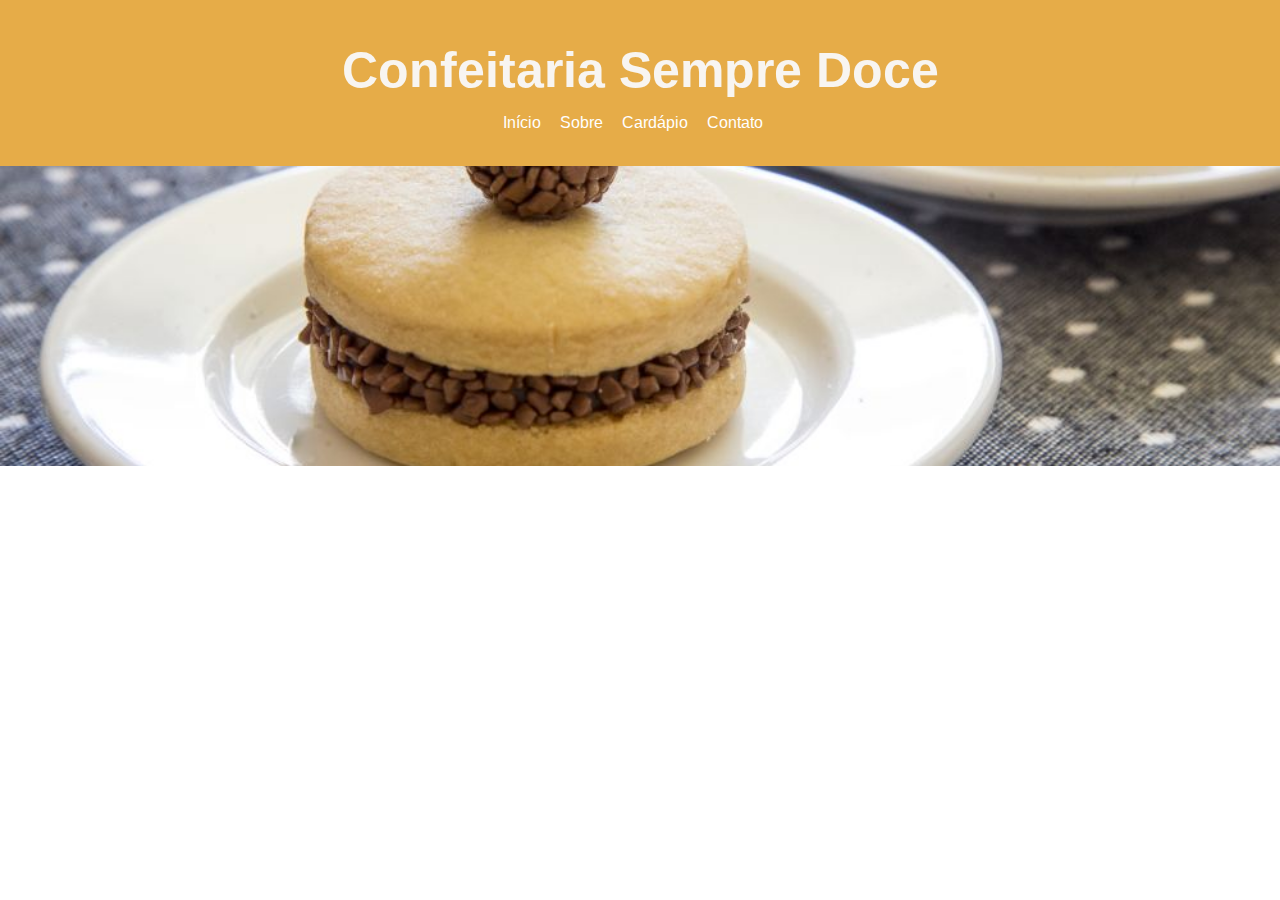
<file: index.html>
<!DOCTYPE html>
<html lang="en">
<head>
    <meta charset="UTF-8">
    <meta name="viewport" content="width=device-width, initial-scale=1.0">
    <title>Confeitaria Sempre Doce</title>
    <link rel="preconnect" href="https://fonts.googleapis.com">
<link rel="preconnect" href="https://fonts.gstatic.com" crossorigin>
<link href="https://fonts.googleapis.com/css2?family=Arimo:ital,wght@0,400..700;1,400..700&family=Roboto:ital,wght@0,100..900;1,100..900&display=swap" rel="stylesheet">
    <link rel="stylesheet" href="assets/css/index.css">
</head>
<body>
    <header>
    <div class="container">
        <h1>Confeitaria Sempre Doce</h1>
        <!-- Menu de Navegação -->
         <nav>
            <ul>
                <li>
                    <a href="index.html">Início</a>
                </li>
                <li>
                    <a href="sobre.html">Sobre</a>
                </li>
                <li>
                    <a href="cardapio.html">Cardápio</a>
                </li>
                <li>
                    <a href="contato.html">Contato</a>
                </li>
            </ul>
         </nav>
    </div>
</header>

    <!-- Carrosel de imagens -->
    <section class="carrosel">
        <div>
            <img class="img-carrossel" id="img-carrosel" src="" alt="">
        </div>
    </section>

</body>
<script src="assets/js/index.js"></script>
</html>
</file>
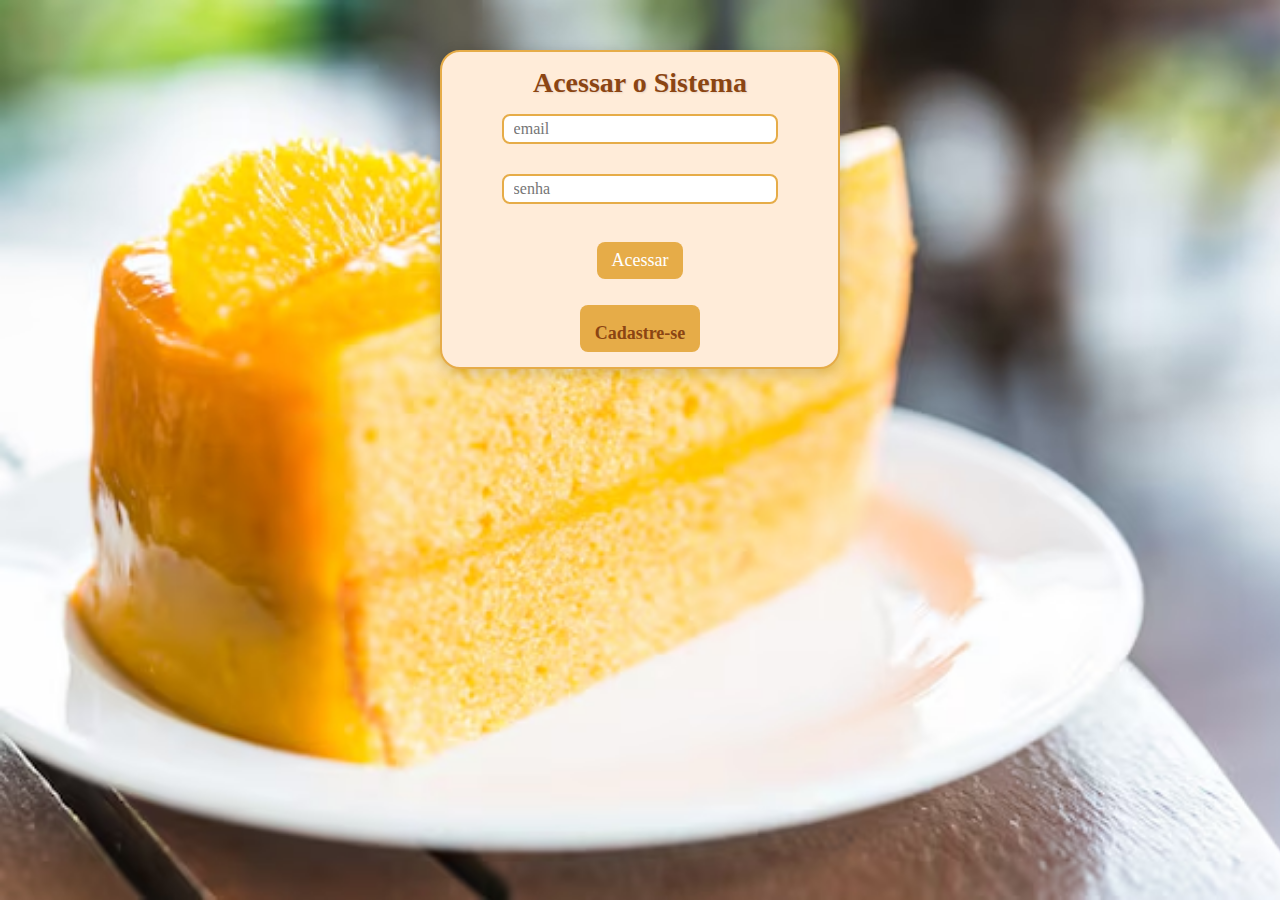
<file: pages/admin.html>
<!DOCTYPE html>
<html lang="en">
<head>
    <meta charset="UTF-8">
    <meta name="viewport" content="width=device-width, initial-scale=1.0">
    <title>admin-login</title>
    <link rel="preconnect" href="https://fonts.googleapis.com">
<link rel="preconnect" href="https://fonts.gstatic.com" crossorigin>
<link href="https://fonts.googleapis.com/css2?family=Raleway:ital,wght@0,100..900;1,100..900&display=swap" rel="stylesheet">
<link rel="stylesheet" href="../assets/css/admin.css">
</head>
<body>
    <div> 
    <h1>Acessar o Sistema</h1>
        <input type="email" id="email" placeholder="email">
        <br><br>
        <input type="password" placeholder="senha">
        <br><br>
        <button>Acessar</button>
        <br><br>
        <button> <a href="/pages/cadastre-se.html">Cadastre-se</a></button>
    </div>
</body>
</html>
</file>
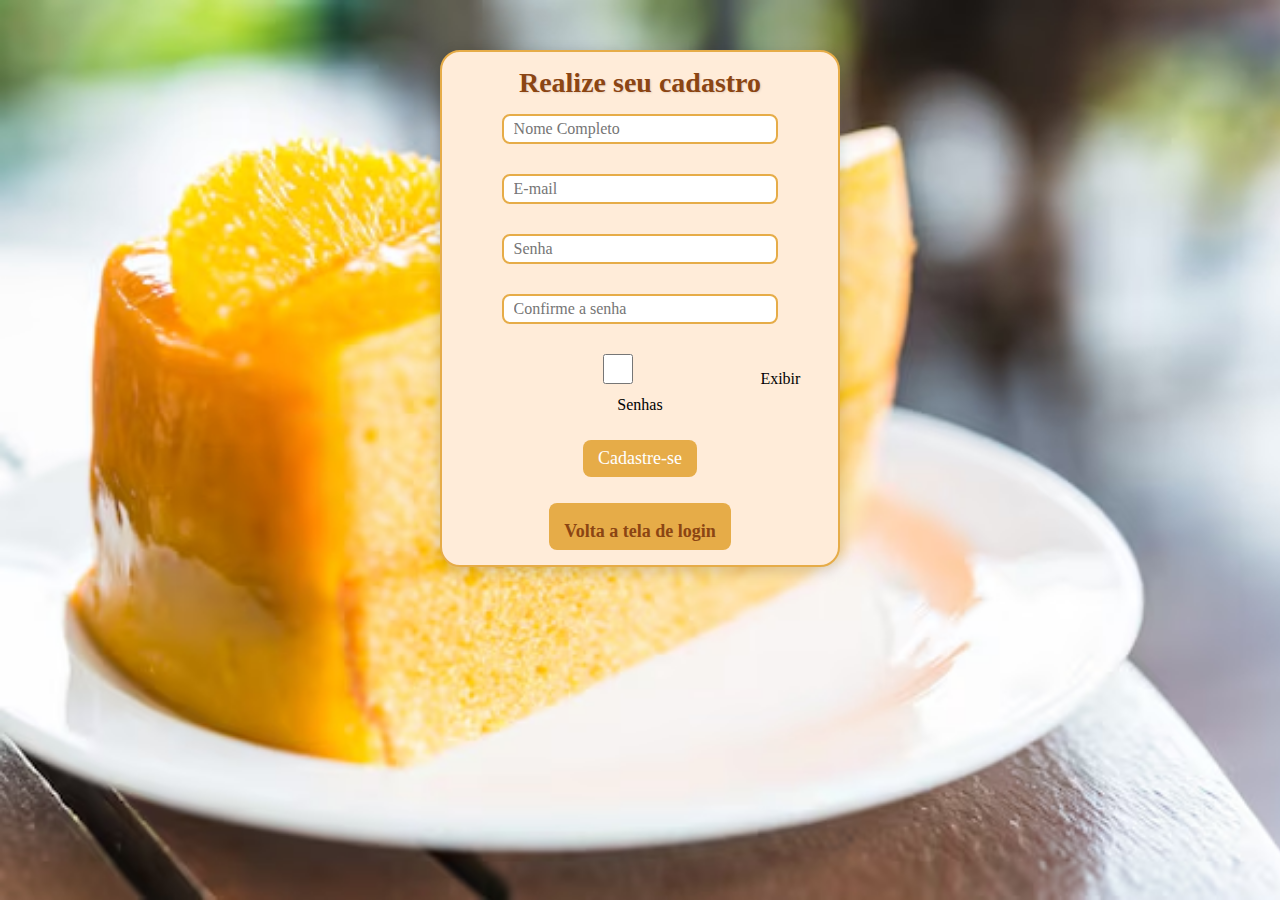
<file: pages/cadastre-se.html>
<!DOCTYPE html>
<html lang="en">
<head>
    <meta charset="UTF-8">
    <meta name="viewport" content="width=device-width, initial-scale=1.0">
    <title>cadastre-se <html></html></title>
    <link rel="preconnect" href="https://fonts.googleapis.com">
<link rel="preconnect" href="https://fonts.gstatic.com" crossorigin>
<link href="https://fonts.googleapis.com/css2?family=Raleway:ital,wght@0,100..900;1,100..900&display=swap" rel="stylesheet">
<link rel="stylesheet" href="../assets/css/admin.css">
</head>
<body>
    <!DOCTYPE html>
<html lang="en">
<head>
    <meta charset="UTF-8">
    <meta name="viewport" content="width=device-width, initial-scale=1.0">
    <title>cadastre-se <html></html></title>
    <link rel="preconnect" href="https://fonts.googleapis.com">
<link rel="preconnect" href="https://fonts.gstatic.com" crossorigin>
<link href="https://fonts.googleapis.com/css2?family=Raleway:ital,wght@0,100..900;1,100..900&display=swap" rel="stylesheet">
<link rel="stylesheet" href="../assets/css/admin.css">
</head>
<body>
    
    <div> 
    <h1>Realize seu cadastro</h1>
        <input type="text" id="nome" placeholder="Nome Completo">
        <br><br>
        
        <input type="email" id="email" placeholder="E-mail">
        <br><br>
       <input type="password" id="password" placeholder="Senha">
       <br><br>
       <input type="password" id="confirma-password" placeholder="Confirme a senha">
       <br><br>

       <input type="checkbox" id="exibirSenha" onclick="toggleSenha()"> Exibir Senhas
       <br><br>

       <button onclick="cadastrarUsuario()">Cadastre-se</button>
       <br><br>
       <button><a href="/pages/admin.html">Volta a tela de login</a></button>
        </div>
</body>
<script src="../assets/js/cadastre-se.js"></script>
</html>
</file>
<file: assets/css/index.css>
* {
    margin: 0;
    padding: 0;
    box-sizing: border-box;
    font-family: "Arimo", sans-serif;
}

body {
    line-height: 1.6;
}

.container {
    width: 80%;
    margin: 0 auto;
    padding: 20px;
}

header {
    background-color: #E6AC48;
    color: rgb(248, 245, 241);
    padding: 10px 20px; 
    display: flex; 
    align-items: center; 
    justify-content: space-between; 
    position: relative; 
}

.link-admin {
    text-decoration: none;
    position: absolute;
    top: 10px;    
    right: 20px; 
    color: white;
}

.link-admin:hover {
    font-weight: bold;
    text-decoration: underline;
    color:#f06000;
}

.logo {
    width: 0;
}

.logo img {
    width: 200px;
    height: auto;
}

header h1 {
    font-size: 50px; 
    margin: 0; 
    flex: 1;
    text-align: center;
}

nav ul {
    list-style: none;
    text-align: center; 
}

nav ul li {
    display: inline;
    margin-right: 15px;   
}

nav ul li a {
    color: white;
    text-decoration: none;   
}

nav ul li a:hover {
    font-weight: bold;
    text-decoration: underline;
    color: #f06000;
}

.img-carrossel {
    width: 100%;
    object-fit: cover;
    height: 300px;
}

.container h2 {
    text-align: center;
    font-size: 40px;
}

.container p {
    text-align: center;
    font-size: 20px;
}

.sobre h2 {
    font-family: "Lora", serif !important;
}

.menu-cardapio {
    display: flex;
    justify-content: space-around;
    gap: 30px;
    margin: 40px auto;
    flex-wrap: wrap;
}

.menu-cardapio-item {
    border: 2px solid #e7cf77;
    border-radius: 10px;
    width: 28%;
    padding: 25px;
    box-shadow: 0 4px 15px rgba(0,0,0,0.2);
    text-align: center;
    background-color: #fff8e6;
    transition: transform 0.3s ease, box-shadow 0.3s ease;
}

.menu-cardapio-item:hover {
    transform: translateY(-5px);
    box-shadow: 0 6px 20px rgba(0,0,0,0.3);
    border-color: #f06000;
}

.menu-cardapio-item h3 {
    margin-bottom: 15px;
    font-size: 22px;
    color: #f06000;
}

.menu-cardapio-item p {
    font-size: 16px;
    line-height: 1.5;
}

footer {
    background-color: #E6AC48;
    text-align: center;
    color: white;
    padding: 10px;
}

.cardapio h2 {
    font-family: "Lora", serif !important;
}
</file>
<file: assets/css/admin.css>
* {
    margin: 0;
    padding: 0;
    box-sizing: border-box;
    font-family: "Lora", serif;
}

body {
    background-image: url("../img/bolos-de-laranja.jpg");
    background-repeat: no-repeat;
    background-size: cover;
    background-attachment: fixed;

    display: flex;
    justify-content: center;
    padding-top: 50px; /* espaço no topo */
}

/* Caixa menor e horizontal */
div {
    text-align: center;
    border: 2px solid #E6AC48;
    border-radius: 20px;  
    padding: 15px 25px;
    background-color: rgb(255, 236, 217);
    width: 50%;       /* mais estreita */
    max-width: 400px; /* limite máximo */
    height: auto;     
    box-shadow: 0 4px 15px rgba(0,0,0,0.15); 
    transition: transform 0.2s ease-in-out;
}

div:hover {
    transform: translateY(-3px);
}

div h1 {
    margin-bottom: 15px;
    font-size: 28px; /* menor título */
    color: #8B4513;
    text-shadow: 1px 1px 2px rgba(0,0,0,0.1);
}

/* Inputs */
input {
    height: 30px;
    width: 80%;   /* menor largura */
    font-size: 16px;
    padding: 6px 10px;
    border: 2px solid #E6AC48;
    border-radius: 8px; 
    margin-bottom: 12px;
    outline: none;
    transition: all 0.3s ease;
}

input:focus {
    border-color: #D98E04;
    box-shadow: 0 0 6px rgba(233, 176, 60, 0.6);
}

/* Labels */
label {
    display: block;
    font-size: 18px; 
    color: #333;
    margin-bottom: 6px;
    font-weight: bold;
}

/* Botão */
button {
    font-size: 18px;
    background-color: #E6AC48;
    color: #fff;
    border-radius: 8px;
    border: none;
    padding: 8px 15px;
    margin-top: 8px;
    transition: all 0.3s ease;
}

button:hover {
    cursor: pointer;
    background-color: #D98E04;
    transform: scale(1.05);
}

/* Links */
a {
    display: inline-block;
    margin-top: 10px;
    text-decoration: none;
    font-size: 18px;
    color: #8B4513;
    font-weight: bold;
    transition: color 0.3s ease;
}

a:hover {
    color: #D98E04;
    text-decoration: underline;
}
</file>
